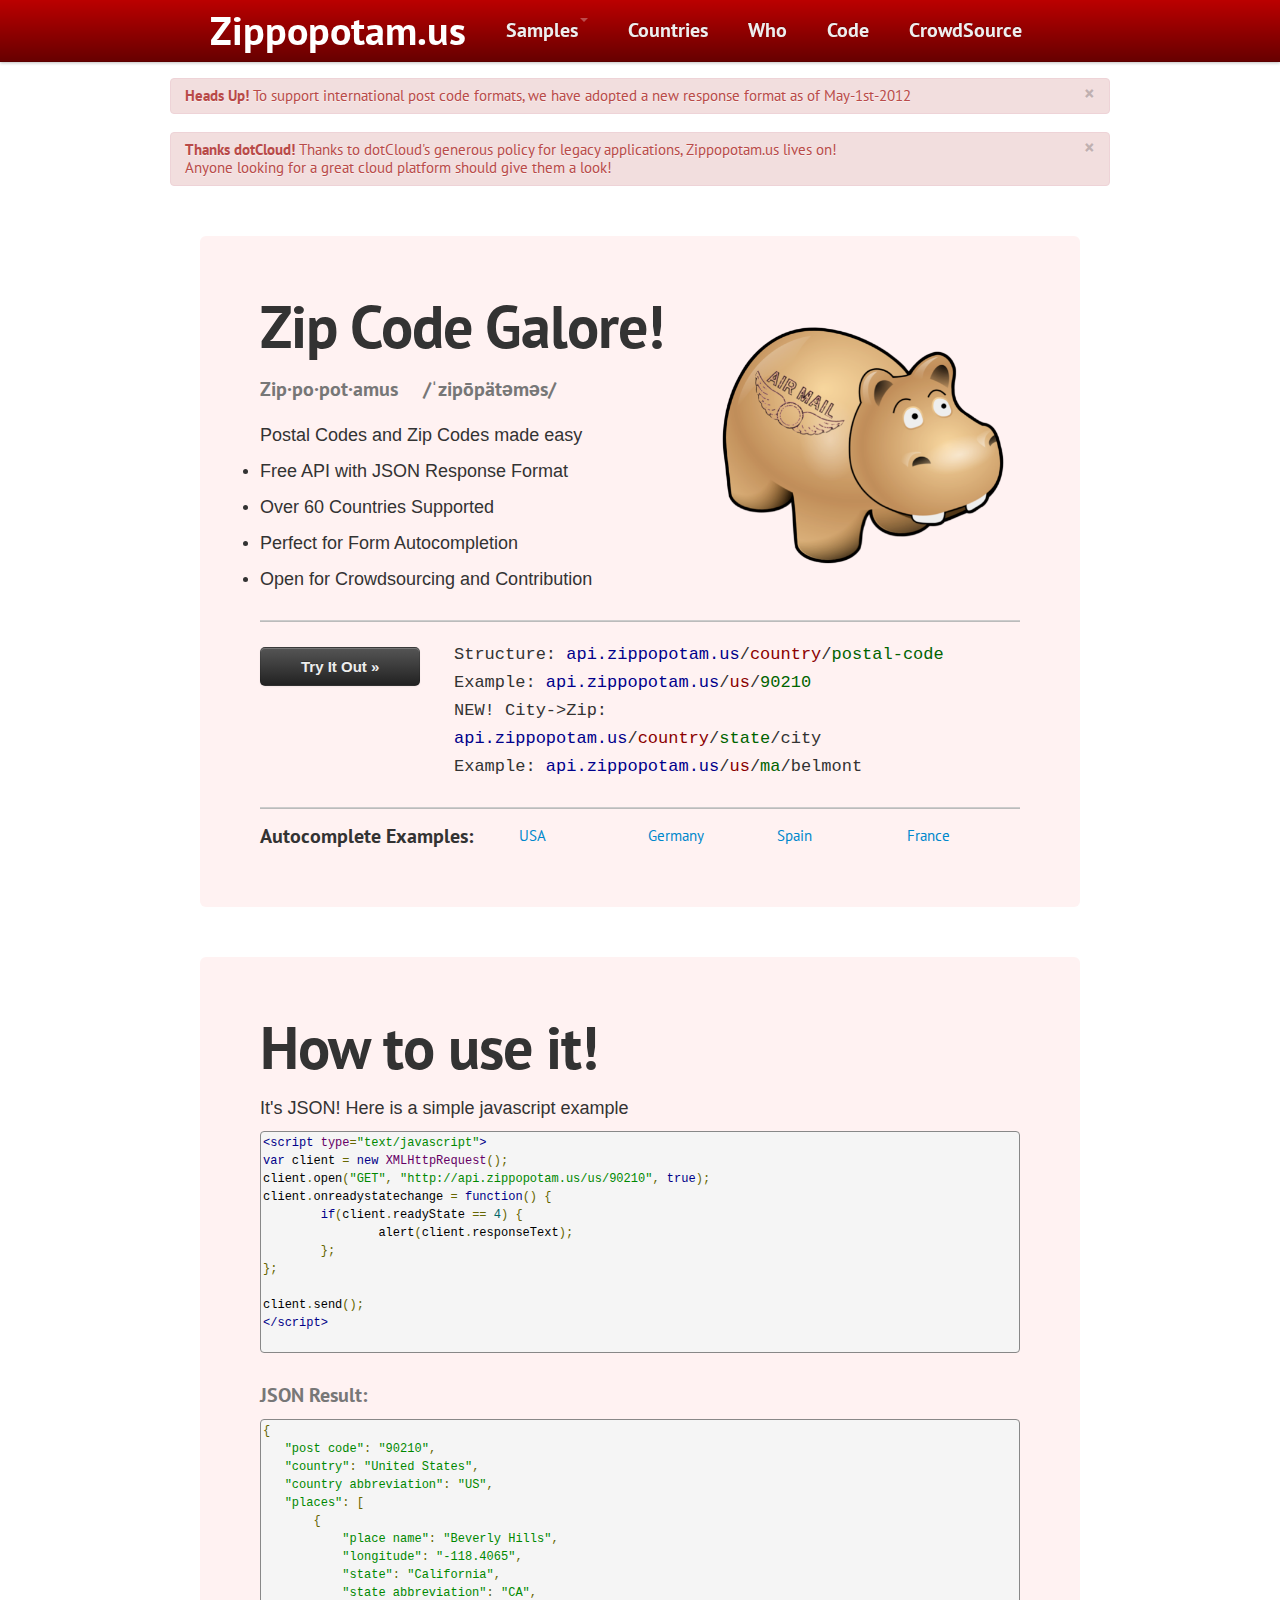
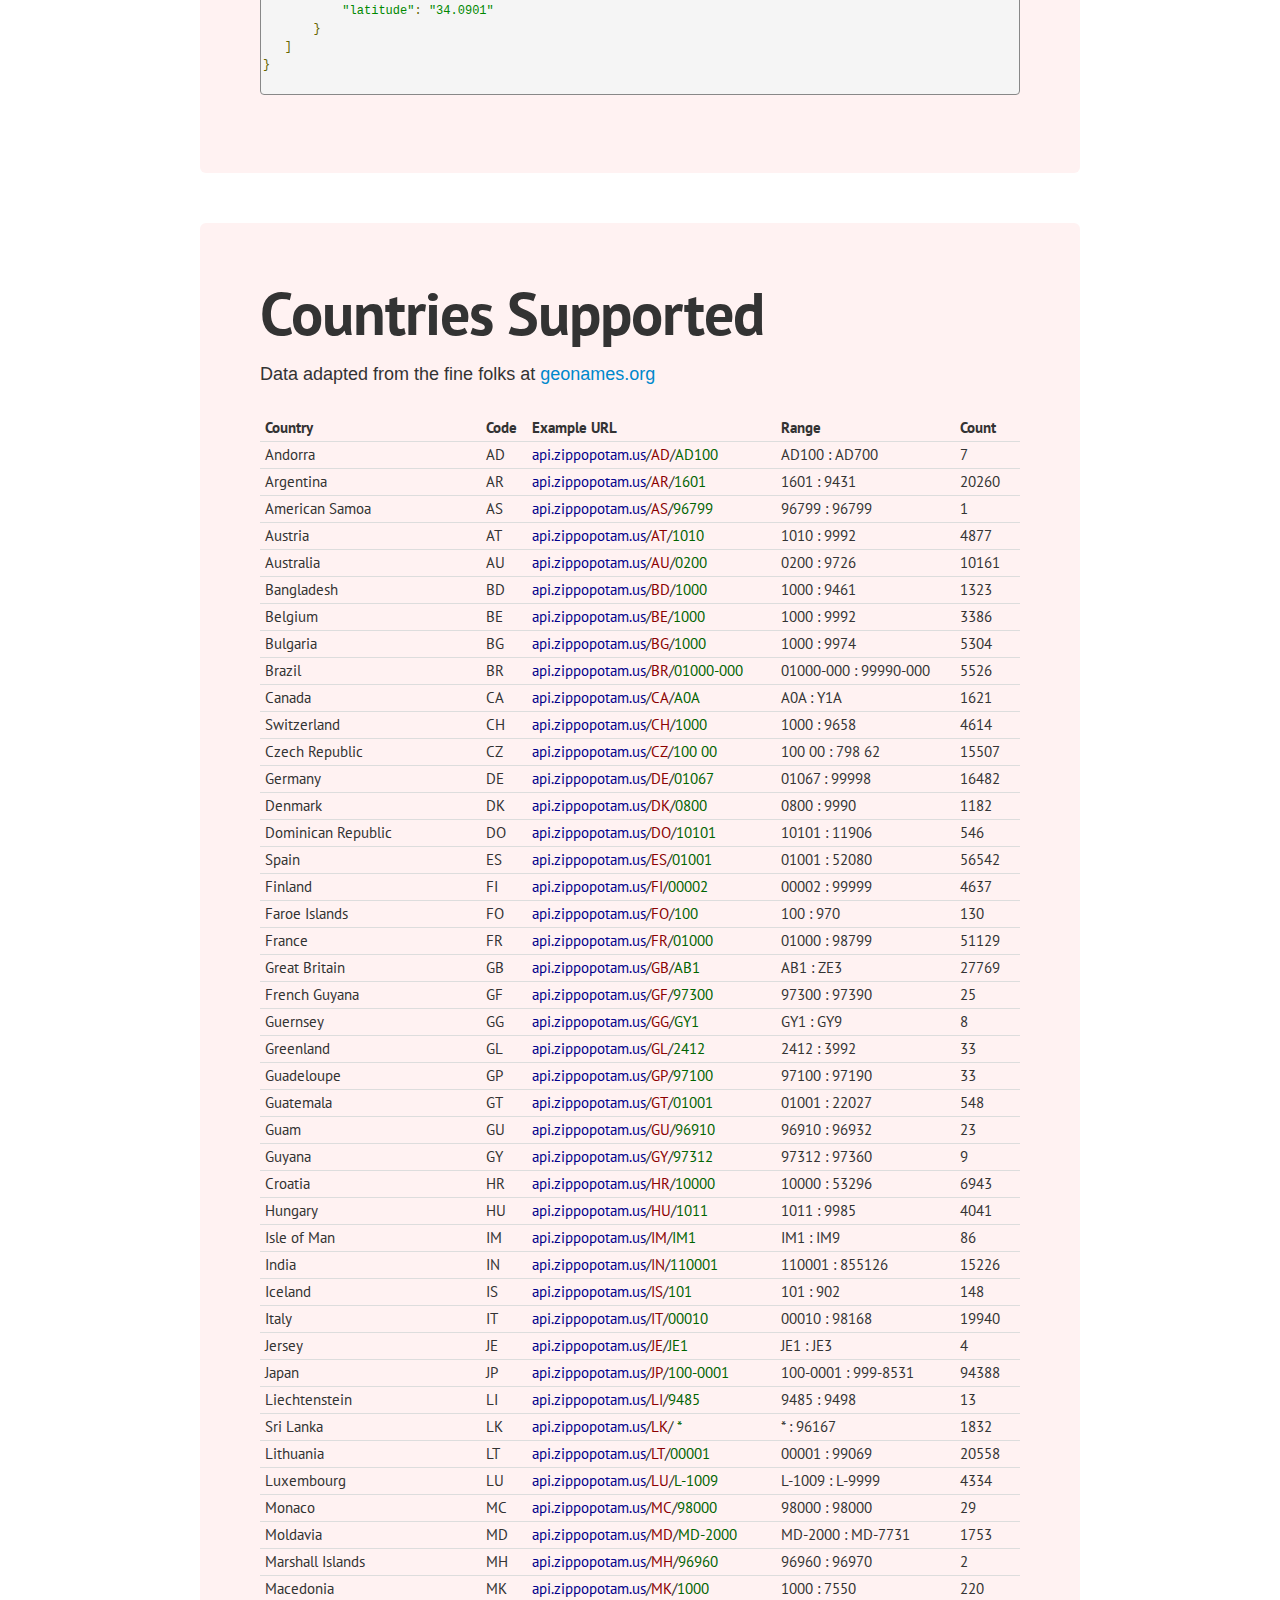
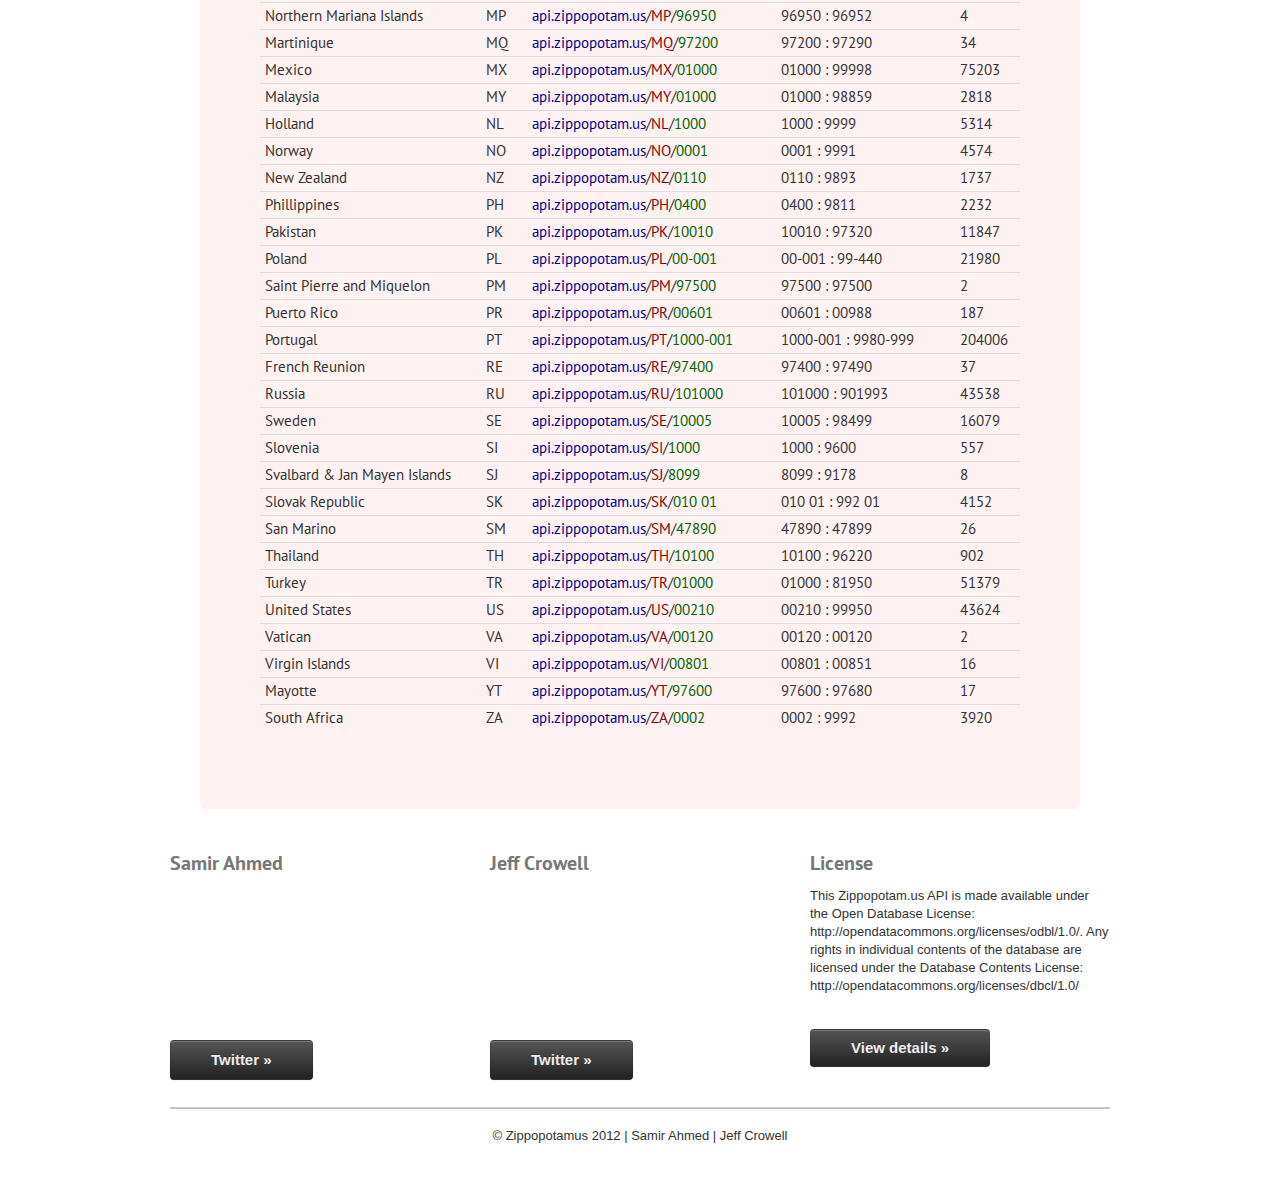
<file: views/index.html>
<!DOCTYPE html>
<html lang="en">
<head>
	<meta charset="utf-8">
	<title>Zippopotamus- Zip Code Galore</title>
	<meta name="viewport" content="width=device-width, initial-scale=1.0">
	<meta name="description" content="Zippopotamus">
	<meta name="author" content="Samir Ahmed, Jeff Crowell">

	<!-- Relations -->
	<link rel="shortcut icon" href="/static/favicon.ico">
	<link href="/static/bootstrap/css/bootstrap.css" rel="stylesheet">
	<link href='http://fonts.googleapis.com/css?family=PT+Sans' rel='stylesheet' type='text/css'>
	<link href="/static/style.css" rel="stylesheet">
	<link href="/static/prettify.css" rel="stylesheet">
	<script src="https://ajax.googleapis.com/ajax/libs/jquery/1.7.2/jquery.min.js" type="text/javascript"></script>

	<style type="text/css">
	body {
		padding-top: 60px;
		padding-bottom: 40px;
	}
	</style>
	
	<script type="text/javascript">

	  var _gaq = _gaq || [];
	  _gaq.push(['_setAccount', 'UA-30975659-1']);
	  _gaq.push(['_trackPageview']);
	
	  (function() {
	    var ga = document.createElement('script'); ga.type = 'text/javascript'; ga.async = true;
	    ga.src = ('https:' == document.location.protocol ? 'https://ssl' : 'http://www') + '.google-analytics.com/ga.js';
	    var s = document.getElementsByTagName('script')[0]; s.parentNode.insertBefore(ga, s);
	  })();

	</script>
	
</head>
<body onload="prettyPrint()">

	<div class="navbar navbar-fixed-top">
		<div class="navbar-inner">
			<div class="container">
				<a class="btn btn-navbar" data-toggle="collapse" data-target=".nav-collapse">
					<span class="icon-bar"></span>
					<span class="icon-bar"></span>
					<span class="icon-bar"></span>
				</a>
				<a class="brand" href="#">Zippopotam.us</a>
				<div class="nav-collapse">
					<ul class="nav">
						<li class="dropdown" id="samples">
							<a href="#samples" data-toggle="dropdown" class="dropdown-toggle">Samples<b class="caret"></b></a>
							<ul class="dropdown-menu">
			                     <li><a href="/static/sample_us.html">USA</a></li>
			                     <li><a href="/static/sample_de.html">Germany</a></li>
				                 <li><a href="/static/sample_fr.html">France</a></li>
								 <li><a href="/static/sample_es.html">Spain</a></li>
							</ul>
						</li>
						<li><a href="#where">Countries</a></li>
						<li><a href="#who">Who</a></li>
						<li><a href="https://github.com/samirahmed/Zippopotamus-Cloud">Code</a></li>
						<li><a href="https://github.com/crowell/Zippopotamus">CrowdSource</a></li>
					</ul>
				</div><!--/.nav-collapse -->
			</div>
		</div>
	</div>

	<div class="container">

		<br/>
		<div class="alert alert-danger fade in">
		<a class="close" data-dismiss="alert" >&times;</a>
		<strong>Heads Up!</strong> To support international post code formats, we have adopted a new response format as of May-1st-2012
		</div>
        <div class="alert alert-danger fade in">
        <a class="close" data-dismiss="alert" >&times;</a>
        <strong>Thanks dotCloud!</strong> Thanks to dotCloud's generous policy for legacy applications, Zippopotam.us lives on!</br> Anyone looking for a great cloud platform should give them a look!
         </div>


		<!-- Main hero unit for a primary marketing message or call to action -->
		<div id="what" class="hero-unit">
			<div class="row-fluid">
				<div class="span7">
					<h1>Zip Code Galore!</h1> 
					<p><h2>Zip·po·pot·amus  &ensp;&ensp;/&#x02c8;zip&#x014d;p&auml;t&#x0259;m&#x0259;s/</h2></p>
					<p>Postal Codes and Zip Codes made easy</p>
					<li><p>Free API with JSON Response Format</p></li>
					<li><p>Over 60 Countries Supported</p></li>
					<li><p>Perfect for Form Autocompletion</p></li>
					<li><p>Open for Crowdsourcing and Contribution</p></li>
				</div>
				<div class="span5">	
					<img src="/static/lilz.png"/>
				</div>
			</div>
			<hr/>
			<div class="row-fluid">
				<div class="span3">
					<p><a href="http://api.zippopotam.us/us/90210" class="btn btn-inverse btn-large">Try It Out &raquo;</a></p>
				</div>
				<div class="span8">
					<p><span style="font-family: Monaco, Consolas, 'Lucida Console', monospace; font-size: 17px;">
						Structure: <span style="color:darkblue;">api.zippopotam.us</span>/<span style="color:darkred;">country</span>/<span style="color:darkgreen;">postal-code</span><br/>
						Example: <span style="color:darkblue;">api.zippopotam.us</span>/<span style="color:darkred;">us</span>/<span style="color:darkgreen;">90210</span><br/>
						NEW! City->Zip: <span style="color:darkblue;">api.zippopotam.us</span>/<span style="color:darkred;">country</span>/<span style="color:darkgreen;">state</span>/<span style="color:darkpurple;">city</span><br/>
						Example: <span style="color:darkblue;">api.zippopotam.us</span>/<span style="color:darkred;">us</span>/<span style="color:darkgreen;">ma</span>/<span style="color:darkpurple;">belmont</span><br/>
					</span>
				</div>
			</div>
			<hr/>
			<div class='row-fluid'>
				<div class="span4">
					<strong style="font-size:20px;">Autocomplete Examples:</strong> 
				</div>
				<div class="span2">
					<a href="/static/sample_us.html" class="example" >USA</a>
				</div>
				<div class="span2">
					<a href="/static/sample_de.html" class="example">Germany</a>
				</div>
				<div class="span2">
					<a href="/static/sample_es.html" class="example" >Spain</a>
				</div>
				<div class="span1">
					<a href="/static/sample_fr.html" class="example">France</a>
				</div>

			</div>
		</div>
		<!-- Example Javascript -->
		<div id="how" class="hero-unit">
			<h1>How to use it!</h1>
			<br/>
			<p>It's JSON! Here is a simple javascript example</p>
			<pre class="prettyprint">
&lt;script type="text/javascript"&gt;
var client = new XMLHttpRequest();
client.open("GET", "http://api.zippopotam.us/us/90210", true);
client.onreadystatechange = function() {
	if(client.readyState == 4) {
		alert(client.responseText);
	};
};

client.send();
&lt;/script&gt;
			</pre>

			<h2>JSON Result:</h2>
			<pre class="prettyprint lang-javascript">
{
   "post code": "90210",
   "country": "United States",
   "country abbreviation": "US",
   "places": [
       {
           "place name": "Beverly Hills",
           "longitude": "-118.4065",
           "state": "California",
           "state abbreviation": "CA",
           "latitude": "34.0901"
       }
   ]
}
			</pre>
		</div>


		<!-- Countries information -->
		<div class="hero-unit" id="where">
			<h1>Countries Supported</h1>
			<br/>
			<p>Data adapted from the fine folks at <a href="http://www.geonames.org/">geonames.org</a></p>
			<br/>
			<table class="table table-condensed">
				<thead>
					<tr>
						<th>Country</th>
						<th>Code</th>
						<th>Example URL</th>
						<th>Range</th>
						<th>Count</th>
					</tr>
				</thead>
				<tbody>
					<tr><td>Andorra</td><td>AD</td><td><span style="color:darkblue;">api.zippopotam.us</span>/<span style="color:darkred;">AD</span>/<span style="color:darkgreen;">AD100</span></td><td>AD100 : AD700</td><td>7</td></tr>
					<tr><td>Argentina</td><td>AR</td><td><span style="color:darkblue;">api.zippopotam.us</span>/<span style="color:darkred;">AR</span>/<span style="color:darkgreen;">1601</span></td><td>1601 : 9431</td><td>20260</td></tr>
					<tr><td>American Samoa</td><td>AS</td><td><span style="color:darkblue;">api.zippopotam.us</span>/<span style="color:darkred;">AS</span>/<span style="color:darkgreen;">96799</span></td><td>96799 : 96799</td><td>1</td></tr>
					<tr><td>Austria</td><td>AT</td><td><span style="color:darkblue;">api.zippopotam.us</span>/<span style="color:darkred;">AT</span>/<span style="color:darkgreen;">1010</span></td><td>1010 : 9992</td><td>4877</td></tr>
					<tr><td>Australia</td><td>AU</td><td><span style="color:darkblue;">api.zippopotam.us</span>/<span style="color:darkred;">AU</span>/<span style="color:darkgreen;">0200</span></td><td>0200 : 9726</td><td>10161</td></tr>
					<tr><td>Bangladesh</td><td>BD</td><td><span style="color:darkblue;">api.zippopotam.us</span>/<span style="color:darkred;">BD</span>/<span style="color:darkgreen;">1000</span></td><td>1000 : 9461</td><td>1323</td></tr>
					<tr><td>Belgium</td><td>BE</td><td><span style="color:darkblue;">api.zippopotam.us</span>/<span style="color:darkred;">BE</span>/<span style="color:darkgreen;">1000</span></td><td>1000 : 9992</td><td>3386</td></tr>
					<tr><td>Bulgaria</td><td>BG</td><td><span style="color:darkblue;">api.zippopotam.us</span>/<span style="color:darkred;">BG</span>/<span style="color:darkgreen;">1000</span></td><td>1000 : 9974</td><td>5304</td></tr>
					<tr><td>Brazil</td><td>BR</td><td><span style="color:darkblue;">api.zippopotam.us</span>/<span style="color:darkred;">BR</span>/<span style="color:darkgreen;">01000-000</span></td><td>01000-000 : 99990-000</td><td>5526</td></tr>
					<tr><td>Canada</td><td>CA</td><td><span style="color:darkblue;">api.zippopotam.us</span>/<span style="color:darkred;">CA</span>/<span style="color:darkgreen;">A0A</span></td><td>A0A : Y1A</td><td>1621</td></tr>
					<tr><td>Switzerland</td><td>CH</td><td><span style="color:darkblue;">api.zippopotam.us</span>/<span style="color:darkred;">CH</span>/<span style="color:darkgreen;">1000</span></td><td>1000 : 9658</td><td>4614</td></tr>
					<tr><td>Czech Republic</td><td>CZ</td><td><span style="color:darkblue;">api.zippopotam.us</span>/<span style="color:darkred;">CZ</span>/<span style="color:darkgreen;">100 00</span></td><td>100 00 : 798 62</td><td>15507</td></tr>
					<tr><td>Germany</td><td>DE</td><td><span style="color:darkblue;">api.zippopotam.us</span>/<span style="color:darkred;">DE</span>/<span style="color:darkgreen;">01067</span></td><td>01067 : 99998</td><td>16482</td></tr>
					<tr><td>Denmark</td><td>DK</td><td><span style="color:darkblue;">api.zippopotam.us</span>/<span style="color:darkred;">DK</span>/<span style="color:darkgreen;">0800</span></td><td>0800 : 9990</td><td>1182</td></tr>
					<tr><td>Dominican Republic</td><td>DO</td><td><span style="color:darkblue;">api.zippopotam.us</span>/<span style="color:darkred;">DO</span>/<span style="color:darkgreen;">10101</span></td><td>10101 : 11906</td><td>546</td></tr>
					<tr><td>Spain</td><td>ES</td><td><span style="color:darkblue;">api.zippopotam.us</span>/<span style="color:darkred;">ES</span>/<span style="color:darkgreen;">01001</span></td><td>01001 : 52080</td><td>56542</td></tr>
					<tr><td>Finland</td><td>FI</td><td><span style="color:darkblue;">api.zippopotam.us</span>/<span style="color:darkred;">FI</span>/<span style="color:darkgreen;">00002</span></td><td>00002 : 99999</td><td>4637</td></tr>
					<tr><td>Faroe Islands</td><td>FO</td><td><span style="color:darkblue;">api.zippopotam.us</span>/<span style="color:darkred;">FO</span>/<span style="color:darkgreen;">100</span></td><td>100 : 970</td><td>130</td></tr>
					<tr><td>France</td><td>FR</td><td><span style="color:darkblue;">api.zippopotam.us</span>/<span style="color:darkred;">FR</span>/<span style="color:darkgreen;">01000</span></td><td>01000 : 98799</td><td>51129</td></tr>
					<tr><td>Great Britain</td><td>GB</td><td><span style="color:darkblue;">api.zippopotam.us</span>/<span style="color:darkred;">GB</span>/<span style="color:darkgreen;">AB1</span></td><td>AB1 : ZE3</td><td>27769</td></tr>
					<tr><td>French Guyana</td><td>GF</td><td><span style="color:darkblue;">api.zippopotam.us</span>/<span style="color:darkred;">GF</span>/<span style="color:darkgreen;">97300</span></td><td>97300 : 97390</td><td>25</td></tr>
					<tr><td>Guernsey</td><td>GG</td><td><span style="color:darkblue;">api.zippopotam.us</span>/<span style="color:darkred;">GG</span>/<span style="color:darkgreen;">GY1</span></td><td>GY1 : GY9</td><td>8</td></tr>
					<tr><td>Greenland</td><td>GL</td><td><span style="color:darkblue;">api.zippopotam.us</span>/<span style="color:darkred;">GL</span>/<span style="color:darkgreen;">2412</span></td><td>2412 : 3992</td><td>33</td></tr>
					<tr><td>Guadeloupe</td><td>GP</td><td><span style="color:darkblue;">api.zippopotam.us</span>/<span style="color:darkred;">GP</span>/<span style="color:darkgreen;">97100</span></td><td>97100 : 97190</td><td>33</td></tr>
					<tr><td>Guatemala</td><td>GT</td><td><span style="color:darkblue;">api.zippopotam.us</span>/<span style="color:darkred;">GT</span>/<span style="color:darkgreen;">01001</span></td><td>01001 : 22027</td><td>548</td></tr>
					<tr><td>Guam</td><td>GU</td><td><span style="color:darkblue;">api.zippopotam.us</span>/<span style="color:darkred;">GU</span>/<span style="color:darkgreen;">96910</span></td><td>96910 : 96932</td><td>23</td></tr>
					<tr><td>Guyana</td><td>GY</td><td><span style="color:darkblue;">api.zippopotam.us</span>/<span style="color:darkred;">GY</span>/<span style="color:darkgreen;">97312</span></td><td>97312 : 97360</td><td>9</td></tr>
					<tr><td>Croatia</td><td>HR</td><td><span style="color:darkblue;">api.zippopotam.us</span>/<span style="color:darkred;">HR</span>/<span style="color:darkgreen;">10000</span></td><td>10000 : 53296</td><td>6943</td></tr>
					<tr><td>Hungary</td><td>HU</td><td><span style="color:darkblue;">api.zippopotam.us</span>/<span style="color:darkred;">HU</span>/<span style="color:darkgreen;">1011</span></td><td>1011 : 9985</td><td>4041</td></tr>
					<tr><td>Isle of Man</td><td>IM</td><td><span style="color:darkblue;">api.zippopotam.us</span>/<span style="color:darkred;">IM</span>/<span style="color:darkgreen;">IM1</span></td><td>IM1 : IM9</td><td>86</td></tr>
					<tr><td>India</td><td>IN</td><td><span style="color:darkblue;">api.zippopotam.us</span>/<span style="color:darkred;">IN</span>/<span style="color:darkgreen;">110001</span></td><td>110001 : 855126</td><td>15226</td></tr>
					<tr><td>Iceland</td><td>IS</td><td><span style="color:darkblue;">api.zippopotam.us</span>/<span style="color:darkred;">IS</span>/<span style="color:darkgreen;">101</span></td><td>101 : 902</td><td>148</td></tr>
					<tr><td>Italy</td><td>IT</td><td><span style="color:darkblue;">api.zippopotam.us</span>/<span style="color:darkred;">IT</span>/<span style="color:darkgreen;">00010</span></td><td>00010 : 98168</td><td>19940</td></tr>
					<tr><td>Jersey</td><td>JE</td><td><span style="color:darkblue;">api.zippopotam.us</span>/<span style="color:darkred;">JE</span>/<span style="color:darkgreen;">JE1</span></td><td>JE1 : JE3</td><td>4</td></tr>
					<tr><td>Japan</td><td>JP</td><td><span style="color:darkblue;">api.zippopotam.us</span>/<span style="color:darkred;">JP</span>/<span style="color:darkgreen;">100-0001</span></td><td>100-0001 : 999-8531</td><td>94388</td></tr>
					<tr><td>Liechtenstein</td><td>LI</td><td><span style="color:darkblue;">api.zippopotam.us</span>/<span style="color:darkred;">LI</span>/<span style="color:darkgreen;">9485</span></td><td>9485 : 9498</td><td>13</td></tr>
					<tr><td>Sri Lanka</td><td>LK</td><td><span style="color:darkblue;">api.zippopotam.us</span>/<span style="color:darkred;">LK</span>/<span style="color:darkgreen;"> *</span></td><td> * : 96167</td><td>1832</td></tr>
					<tr><td>Lithuania</td><td>LT</td><td><span style="color:darkblue;">api.zippopotam.us</span>/<span style="color:darkred;">LT</span>/<span style="color:darkgreen;">00001</span></td><td>00001 : 99069</td><td>20558</td></tr>
					<tr><td>Luxembourg</td><td>LU</td><td><span style="color:darkblue;">api.zippopotam.us</span>/<span style="color:darkred;">LU</span>/<span style="color:darkgreen;">L-1009</span></td><td>L-1009 : L-9999</td><td>4334</td></tr>
					<tr><td>Monaco</td><td>MC</td><td><span style="color:darkblue;">api.zippopotam.us</span>/<span style="color:darkred;">MC</span>/<span style="color:darkgreen;">98000</span></td><td>98000 : 98000</td><td>29</td></tr>
					<tr><td>Moldavia</td><td>MD</td><td><span style="color:darkblue;">api.zippopotam.us</span>/<span style="color:darkred;">MD</span>/<span style="color:darkgreen;">MD-2000</span></td><td>MD-2000 : MD-7731</td><td>1753</td></tr>
					<tr><td>Marshall Islands</td><td>MH</td><td><span style="color:darkblue;">api.zippopotam.us</span>/<span style="color:darkred;">MH</span>/<span style="color:darkgreen;">96960</span></td><td>96960 : 96970</td><td>2</td></tr>
					<tr><td>Macedonia</td><td>MK</td><td><span style="color:darkblue;">api.zippopotam.us</span>/<span style="color:darkred;">MK</span>/<span style="color:darkgreen;">1000</span></td><td>1000 : 7550</td><td>220</td></tr>
					<tr><td>Northern Mariana Islands</td><td>MP</td><td><span style="color:darkblue;">api.zippopotam.us</span>/<span style="color:darkred;">MP</span>/<span style="color:darkgreen;">96950</span></td><td>96950 : 96952</td><td>4</td></tr>
					<tr><td>Martinique</td><td>MQ</td><td><span style="color:darkblue;">api.zippopotam.us</span>/<span style="color:darkred;">MQ</span>/<span style="color:darkgreen;">97200</span></td><td>97200 : 97290</td><td>34</td></tr>
					<tr><td>Mexico</td><td>MX</td><td><span style="color:darkblue;">api.zippopotam.us</span>/<span style="color:darkred;">MX</span>/<span style="color:darkgreen;">01000</span></td><td>01000 : 99998</td><td>75203</td></tr>
					<tr><td>Malaysia</td><td>MY</td><td><span style="color:darkblue;">api.zippopotam.us</span>/<span style="color:darkred;">MY</span>/<span style="color:darkgreen;">01000</span></td><td>01000 : 98859</td><td>2818</td></tr>
					<tr><td>Holland</td><td>NL</td><td><span style="color:darkblue;">api.zippopotam.us</span>/<span style="color:darkred;">NL</span>/<span style="color:darkgreen;">1000</span></td><td>1000 : 9999</td><td>5314</td></tr>
					<tr><td>Norway</td><td>NO</td><td><span style="color:darkblue;">api.zippopotam.us</span>/<span style="color:darkred;">NO</span>/<span style="color:darkgreen;">0001</span></td><td>0001 : 9991</td><td>4574</td></tr>
					<tr><td>New Zealand</td><td>NZ</td><td><span style="color:darkblue;">api.zippopotam.us</span>/<span style="color:darkred;">NZ</span>/<span style="color:darkgreen;">0110</span></td><td>0110 : 9893</td><td>1737</td></tr>
					<tr><td>Phillippines</td><td>PH</td><td><span style="color:darkblue;">api.zippopotam.us</span>/<span style="color:darkred;">PH</span>/<span style="color:darkgreen;">0400</span></td><td>0400 : 9811</td><td>2232</td></tr>
					<tr><td>Pakistan</td><td>PK</td><td><span style="color:darkblue;">api.zippopotam.us</span>/<span style="color:darkred;">PK</span>/<span style="color:darkgreen;">10010</span></td><td>10010 : 97320</td><td>11847</td></tr>
					<tr><td>Poland</td><td>PL</td><td><span style="color:darkblue;">api.zippopotam.us</span>/<span style="color:darkred;">PL</span>/<span style="color:darkgreen;">00-001</span></td><td>00-001 : 99-440</td><td>21980</td></tr>
					<tr><td>Saint Pierre and Miquelon</td><td>PM</td><td><span style="color:darkblue;">api.zippopotam.us</span>/<span style="color:darkred;">PM</span>/<span style="color:darkgreen;">97500</span></td><td>97500 : 97500</td><td>2</td></tr>
					<tr><td>Puerto Rico</td><td>PR</td><td><span style="color:darkblue;">api.zippopotam.us</span>/<span style="color:darkred;">PR</span>/<span style="color:darkgreen;">00601</span></td><td>00601 : 00988</td><td>187</td></tr>
					<tr><td>Portugal</td><td>PT</td><td><span style="color:darkblue;">api.zippopotam.us</span>/<span style="color:darkred;">PT</span>/<span style="color:darkgreen;">1000-001</span></td><td>1000-001 : 9980-999</td><td>204006</td></tr>
					<tr><td>French Reunion</td><td>RE</td><td><span style="color:darkblue;">api.zippopotam.us</span>/<span style="color:darkred;">RE</span>/<span style="color:darkgreen;">97400</span></td><td>97400 : 97490</td><td>37</td></tr>
					<tr><td>Russia</td><td>RU</td><td><span style="color:darkblue;">api.zippopotam.us</span>/<span style="color:darkred;">RU</span>/<span style="color:darkgreen;">101000</span></td><td>101000 : 901993</td><td>43538</td></tr>
					<tr><td>Sweden</td><td>SE</td><td><span style="color:darkblue;">api.zippopotam.us</span>/<span style="color:darkred;">SE</span>/<span style="color:darkgreen;">10005</span></td><td>10005 : 98499</td><td>16079</td></tr>
					<tr><td>Slovenia</td><td>SI</td><td><span style="color:darkblue;">api.zippopotam.us</span>/<span style="color:darkred;">SI</span>/<span style="color:darkgreen;">1000</span></td><td>1000 : 9600</td><td>557</td></tr>
					<tr><td>Svalbard & Jan Mayen Islands</td><td>SJ</td><td><span style="color:darkblue;">api.zippopotam.us</span>/<span style="color:darkred;">SJ</span>/<span style="color:darkgreen;">8099</span></td><td>8099 : 9178</td><td>8</td></tr>
					<tr><td>Slovak Republic</td><td>SK</td><td><span style="color:darkblue;">api.zippopotam.us</span>/<span style="color:darkred;">SK</span>/<span style="color:darkgreen;">010 01</span></td><td>010 01 : 992 01</td><td>4152</td></tr>
					<tr><td>San Marino</td><td>SM</td><td><span style="color:darkblue;">api.zippopotam.us</span>/<span style="color:darkred;">SM</span>/<span style="color:darkgreen;">47890</span></td><td>47890 : 47899</td><td>26</td></tr>
					<tr><td>Thailand</td><td>TH</td><td><span style="color:darkblue;">api.zippopotam.us</span>/<span style="color:darkred;">TH</span>/<span style="color:darkgreen;">10100</span></td><td>10100 : 96220</td><td>902</td></tr>
					<tr><td>Turkey</td><td>TR</td><td><span style="color:darkblue;">api.zippopotam.us</span>/<span style="color:darkred;">TR</span>/<span style="color:darkgreen;">01000</span></td><td>01000 : 81950</td><td>51379</td></tr>
					<tr><td>United States</td><td>US</td><td><span style="color:darkblue;">api.zippopotam.us</span>/<span style="color:darkred;">US</span>/<span style="color:darkgreen;">00210</span></td><td>00210 : 99950</td><td>43624</td></tr>
					<tr><td>Vatican</td><td>VA</td><td><span style="color:darkblue;">api.zippopotam.us</span>/<span style="color:darkred;">VA</span>/<span style="color:darkgreen;">00120</span></td><td>00120 : 00120</td><td>2</td></tr>
					<tr><td>Virgin Islands</td><td>VI</td><td><span style="color:darkblue;">api.zippopotam.us</span>/<span style="color:darkred;">VI</span>/<span style="color:darkgreen;">00801</span></td><td>00801 : 00851</td><td>16</td></tr>
					<tr><td>Mayotte</td><td>YT</td><td><span style="color:darkblue;">api.zippopotam.us</span>/<span style="color:darkred;">YT</span>/<span style="color:darkgreen;">97600</span></td><td>97600 : 97680</td><td>17</td></tr>
					<tr><td>South Africa</td><td>ZA</td><td><span style="color:darkblue;">api.zippopotam.us</span>/<span style="color:darkred;">ZA</span>/<span style="color:darkgreen;">0002</span></td><td>0002 : 9992</td><td>3920</td></tr>
				</tbody>
			</table>
		</div>

		<!-- Example row of columns -->
		<div id="who" class="row">
			<div class="span4">
				<h2>Samir Ahmed</h2>
				<iframe src="http://githubbadge.appspot.com/badge/samirahmed?a=0" style="border: 0;height: 142px;width: 200px;overflow: hidden;" frameBorder=0></iframe>          
				<p><a class="btn btn-inverse" href="http://twitter.com/#!/samirahmed">Twitter &raquo;</a></p>
			</div>
			<div class="span4">
				<h2>Jeff Crowell</h2>
				<iframe src="http://githubbadge.appspot.com/badge/crowell?a=0" style="border: 0;height: 142px;width: 200px;overflow: hidden;" frameBorder=0></iframe>
				<p><a class="btn btn-inverse" href="http://twitter.com/#!/jeffreycrowell">Twitter &raquo;</a></p>
			</div>
			<div class="span4">
				<h2>License</h2>
				<p>This Zippopotam.us API is made available under the Open Database License: http://opendatacommons.org/licenses/odbl/1.0/. Any rights in individual contents of the database are licensed under the Database Contents License: http://opendatacommons.org/licenses/dbcl/1.0/</p>
				<br/>  
				<p><a class="btn btn-inverse btn-small" href="http://opendatacommons.org/licenses/odbl/1.0/">View details &raquo;</a></p>
			</div>
		</div>

		<hr>

		<footer>
			<center> <p>&copy; Zippopotamus 2012 | Samir Ahmed | Jeff Crowell </p> </center>
		</footer>

	</div> <!-- /container -->
	<script type="text/javascript" src="/static/prettify.js"></script>
	<script type="text/javascript" src="/static/bootstrap/js/bootstrap-alert.js"></script>
	<script type="text/javascript" src="/static/bootstrap/js/bootstrap-dropdown.js"></script>

</body>
</html>
</file>
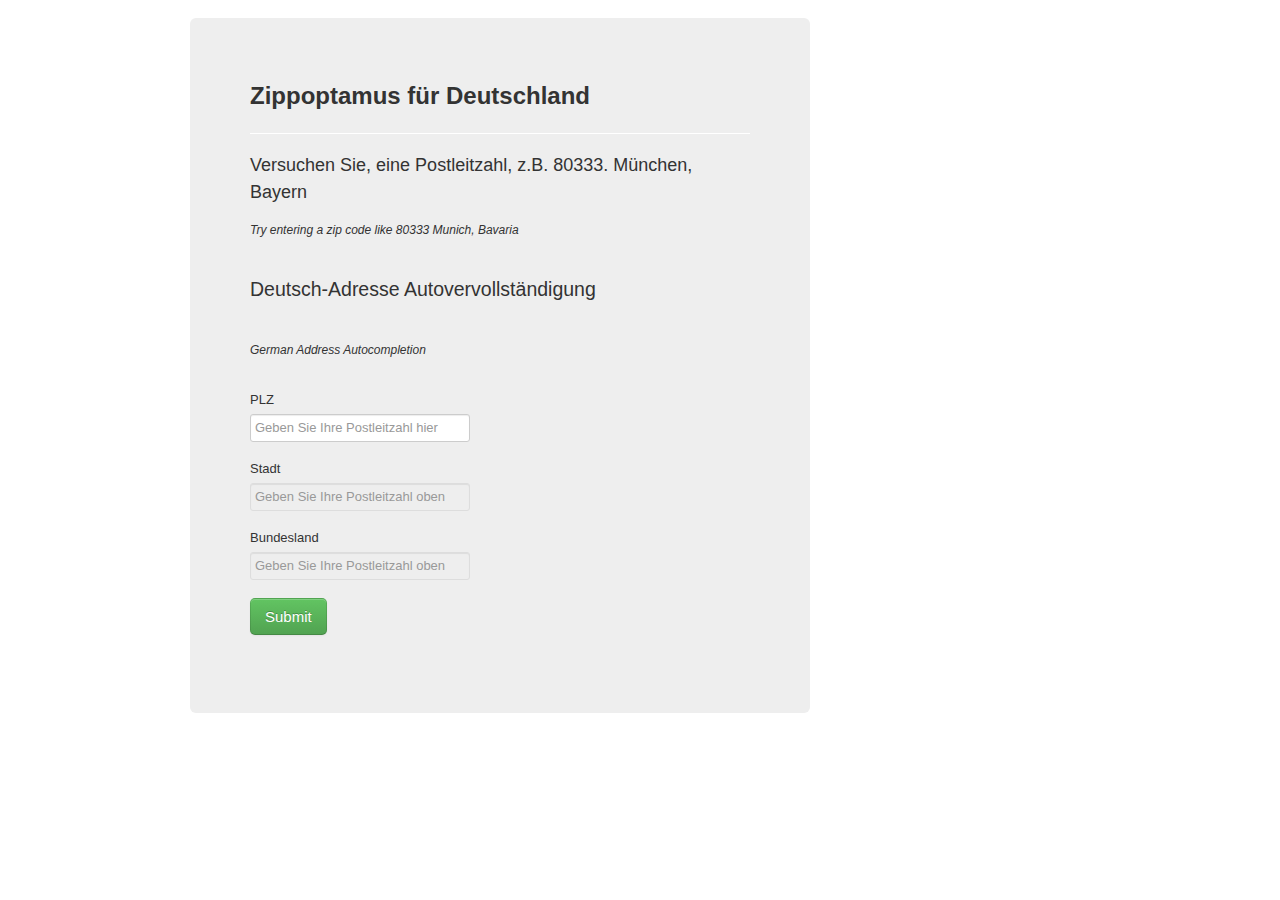
<file: static/sample_de.html>
<!DOCTYPE html>
<html>
<head>
	<meta charset='UTF-8'>
	
	<title>Sample DE Zippopotamus</title>
	
	<link rel='stylesheet' href='../static/bootstrap/css/bootstrap.css'>

	<script src="http://ajax.googleapis.com/ajax/libs/jquery/1.7.2/jquery.min.js"></script>
	<script>
		$(function() {
		
			// Disable City and State on Load
			$(document).ready( function() {
			
				$('#city').attr('disabled','disabled');
				$('#state').attr('disabled','disabled');

			});

			// OnKeyDown Function
			$("#zip").keyup(function() {
				var zip_in = $(this);
				var zip_box = $('#zipbox');
				
				if (zip_in.val().length<5)
				{
					zip_box.removeClass('error success');
				}
				else if ( zip_in.val().length>5)
				{
					zip_box.addClass('error').removeClass('success');
				}
				else if ((zip_in.val().length == 5) ) 
				{
					
					// Make HTTP Request
					$.ajax({
						url: "http://api.zippopotam.us/de/" + zip_in.val(),
						cache: false,
						dataType: "json",
						type: "GET",
						data: "de/" + zip_in.val(),
					  success: function(result, success) {
							// Enable the Input for City or State
							
							$('#city').removeAttr('disabled');
							$('#state').removeAttr('disabled');

							// German Post Code Records Officially Map to only 1 Primary Location
							places = result['places'][0];
							$("#city").val(places['place name']);
							$("#state").val(places['state']);
							zip_box.addClass('success').removeClass('error');
						},
						error: function(result, success) {
							zip_box.removeClass('success').addClass('error');
						}
					});
				}
	});

		});
			
	</script>
	<script type="text/javascript">

  var _gaq = _gaq || [];
    _gaq.push(['_setAccount', 'UA-30975659-1']);
	  _gaq.push(['_setDomainName', 'zippopotam.us']);
	    _gaq.push(['_trackPageview']);

		  (function() {
		      var ga = document.createElement('script'); ga.type = 'text/javascript'; ga.async = true;
			      ga.src = ('https:' == document.location.protocol ? 'https://ssl' : 'http://www') + '.google-analytics.com/ga.js';
				      var s = document.getElementsByTagName('script')[0]; s.parentNode.insertBefore(ga, s);
					    })();

						</script>

</head>
<body>
	<br/	>
	<div class="container">
	<div class="span8">
	<div class='hero-unit'>
		<h2>Zippoptamus für Deutschland</h2>
		<hr/>
		<p>Versuchen Sie, eine Postleitzahl, z.B. 80333. München, Bayern </p>
		<p><i style="font-size:12px;">Try entering a zip code like <b>80333</b> Munich, Bavaria</i></p>
		<br/>
		<form action="#" method="post" class="form fancy-form">

			<fieldset>
				<legend>Deutsch-Adresse Autovervollständigung</legend>
				<p><i style="font-size:12px;">German Address Autocompletion</i></p>
				<br/>
				<div>
					<div id="zipbox" class="control-group">
						<label for="zip">PLZ</label>
						<input type="text" class='' pattern="[0-9]*" name="zip" id="zip" placeholder="Geben Sie Ihre Postleitzahl hier"/>
					</div>	
				</div>
				<div>
					<div class="control-group" >
						<label for="city">Stadt</label>
						<input type="text" name="city" id="city" placeholder="Geben Sie Ihre Postleitzahl oben" />
					</div>
					<div class="control-group">
						<label for="state">Bundesland</label>
						<input type="text" name="state" id="state" placeholder="Geben Sie Ihre Postleitzahl oben" />
					</div>
				</div>

				<div>
					<input type="submit" class='btn btn-success btn-large' value="Submit">
				</div>
			</fieldset>
		</form>	
	</div>
	</div>
	</div>
</body>

</html>
</file>
<file: static/style.css>
body {
  margin: 0;
  font-family: "PT Sans", sans-serif;
  font-size: 15px;
  line-height: 18px;
  color: #333333;
  background-color: #ffffff;
}
.navbar-inner {
  padding-left: 20px;
  padding-right: 20px;
  background-color: #2c2c2c;
  background-image: -moz-linear-gradient(top, #bb0000, #660000);
  background-image: -ms-linear-gradient(top, #bb0000, #660000);
  background-image: -webkit-gradient(linear, 0 0, 0 100%, from(#bb0000), to(#660000));
  background-image: -webkit-linear-gradient(top, #bb0000, #660000);
  background-image: -o-linear-gradient(top, #bb0000, #660000);
  background-image: linear-gradient(top, #bb0000, #660000);
  background-repeat: repeat-x;
  filter: progid:DXImageTransform.Microsoft.gradient(startColorstr='#bb0000', endColorstr='#660000', GradientType=0);
  -webkit-border-radius: 4px;
  -moz-border-radius: 4px;
  border-radius: 4px;
  -webkit-box-shadow: 0 1px 3px rgba(0, 0, 0, 0.25), inset 0 -1px 0 rgba(0, 0, 0, 0.1);
  -moz-box-shadow: 0 1px 3px rgba(0, 0, 0, 0.25), inset 0 -1px 0 rgba(0, 0, 0, 0.1);
  box-shadow: 0 1px 3px rgba(0, 0, 0, 0.25), inset 0 -1px 0 rgba(0, 0, 0, 0.1);
}
.navbar .nav .active > a,
.navbar .nav .active > a:hover {
  color: #ffffff;
  text-decoration: none;
  background-color: #660000;
}
.navbar .nav > li > a {
  float: none; 
  font-size: 20px;
  font-weight: bold;
  padding: 10px 20px 11px;
  line-height: 40px;
  color: #eee;
  text-decoration: none;
  text-shadow: 0 -1px 0 rgba(0, 0, 0, 0.25);
}
.navbar .brand {
  float: left;
  display: block;
  padding: 10px 20px 12px;
  margin-left: 20px;
  font-size: 40px;
  font-weight: bold;
  line-height: 1;
  color: #ffffff;
}
h2 {
  font-size: 20px;
padding-top: 6px;
padding-bottom: 6px;
color:#777;
  line-height: 36px;
}
img {
	height:auto;
	max-width: 300px;
	  width:auto;
  border: 0;
  -ms-interpolation-mode: bicubic;
  vertical-align: middle;
	position:relative;
}
.hero-unit {
  padding: 60px;
  margin-bottom: 30px;
  margin-left: 30px;
 margin-right: 30px;
margin-top:50px;
width:auto;
  background-color: #fff2f2;
  -webkit-border-radius: 6px;
  -moz-border-radius: 6px;
  border-radius: 6px;
}
.btn-inverse {
  background-color: #414141;
  color : #eee;
  font-weight: bold;
font-style:normal;
font-size:15px;
margin-top:7px;
padding-left:40px;
padding-right:40px;
padding-top:10px;
padding-bottom:10px;
  background-image: -moz-linear-gradient(top, #555555, #222222);
  background-image: -ms-linear-gradient(top, #555555, #222222);
  background-image: -webkit-gradient(linear, 0 0, 0 100%, from(#555555), to(#222222));
  background-image: -webkit-linear-gradient(top, #555555, #222222);
  background-image: -o-linear-gradient(top, #555555, #222222);
  background-image: linear-gradient(top, #555555, #222222);
  background-repeat: repeat-x;
  filter: progid:DXImageTransform.Microsoft.gradient(startColorstr='#555555', endColorstr='#222222', GradientType=0);
  border-color: #222222 #222222 #000000;
  border-color: rgba(0, 0, 0, 0.1) rgba(0, 0, 0, 0.1) rgba(0, 0, 0, 0.25);
  filter: progid:dximagetransform.microsoft.gradient(enabled=false);
}
hr {
  margin: 18px 0;
  border: 0;
  border-top: 1px solid #ccc;
  border-bottom: 1px solid #bbb;
}
</file>
<file: static/prettify.css>
.pln{color:#000}@media screen{.str{color:#080}.kwd{color:#008}.com{color:#800}.typ{color:#606}.lit{color:#066}.pun,.opn,.clo{color:#660}.tag{color:#008}.atn{color:#606}.atv{color:#080}.dec,.var{color:#606}.fun{color:red}}@media print,projection{.str{color:#060}.kwd{color:#006;font-weight:bold}.com{color:#600;font-style:italic}.typ{color:#404;font-weight:bold}.lit{color:#044}.pun,.opn,.clo{color:#440}.tag{color:#006;font-weight:bold}.atn{color:#404}.atv{color:#060}}pre.prettyprint{padding:2px;border:1px solid #888}ol.linenums{margin-top:0;margin-bottom:0}li.L0,li.L1,li.L2,li.L3,li.L5,li.L6,li.L7,li.L8{list-style-type:none}li.L1,li.L3,li.L5,li.L7,li.L9{background:#eee}
</file>
